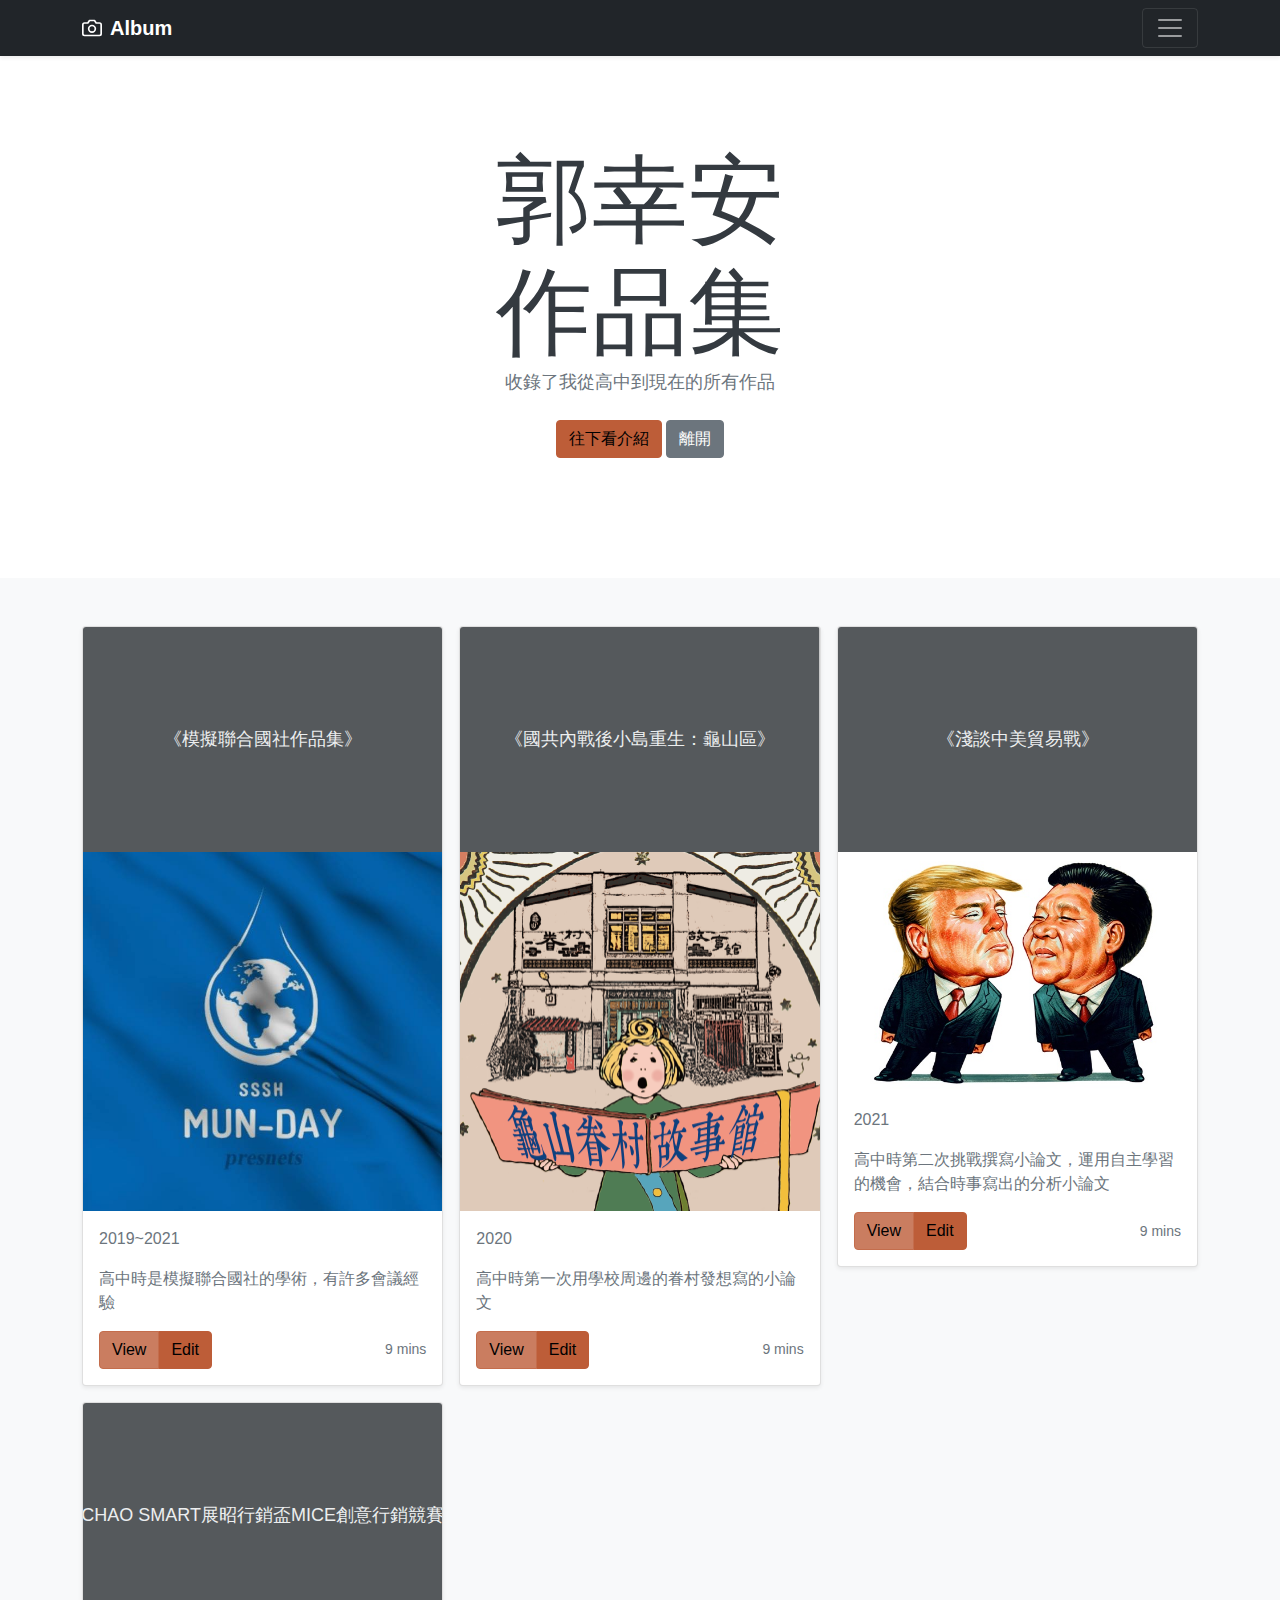
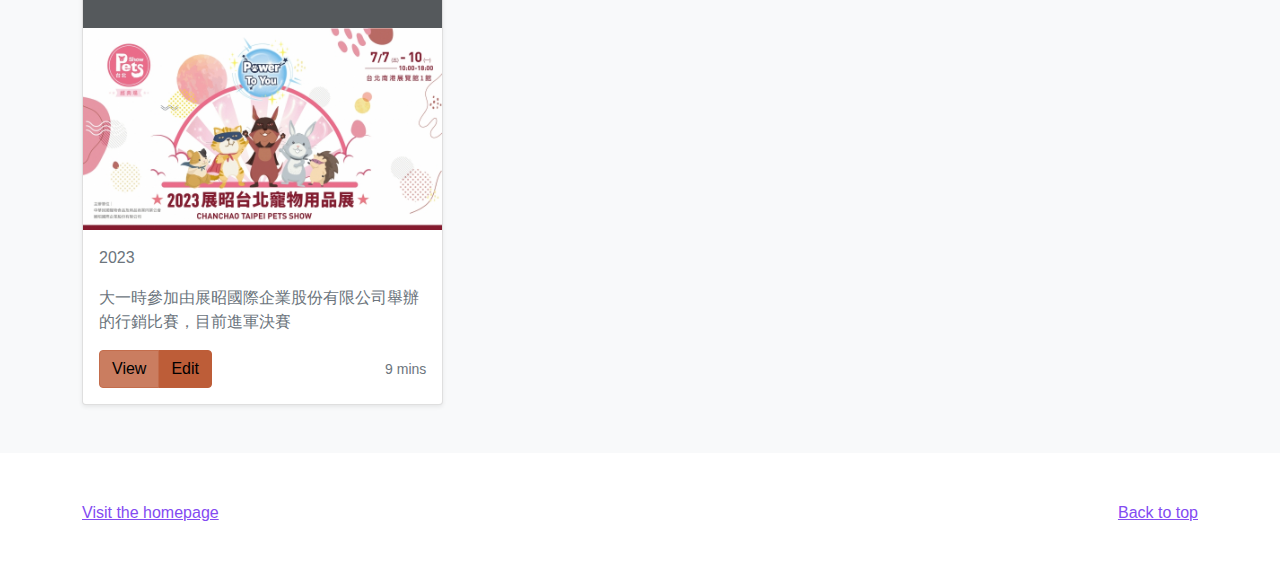
<file: album.html>
<!doctype html>
<html lang="en">
    <head>
        <meta charset="utf-8" />
        <meta name="viewport" content="width=device-width, initial-scale=1">
        <meta name="description" content="作品的介紹網頁" />
        <meta name="author" content="郭幸安" />
        <meta name="generator" content="Hugo 0.83.1">
        <title>Album</title>    

        <link rel="icon" type="image/x-icon" href="assets/img/1234.ico" />
        
    <!-- Core theme CSS (includes Bootstrap)-->
    <link href="css/styles.css" rel="stylesheet" />
    <link href="css/my_styles.css" rel="stylesheet" />

    <!-- Favicons -->
    <link rel="apple-touch-icon" href="" sizes="180x180">
    <meta name="theme-color" content="#7952b3"

<head>
    <style>

        .bd-placeholder-img {
            font-size: 1.125rem;
            text-anchor: middle;
            -webkit-user-select: none;
            -moz-user-select: none;
            user-select: none;
        }

        @media (min-width: 768px) {
    .bd-placeholder-img-lg {
        font-size: 3.5rem;
    }
}
@media (min-width: 992px) {
    body {
        padding-left: 0;
    }
}


    </style>


</head>
<body>

<header>
    <div class="collapse bg-dark" id="navbarHeader">
        <div class="container">
            <div class="row">
                <div class="col-sm-8 col-md-7 py-4">
                    <h4 class="text-white">About</h4>
                    <p class="text-muted">
                        All my work can be seen here.
                        From 2020 to present</p>                    
                </div>
                <div class="col-sm-4 offset-md-1 py-4">
                    <h4 class="text-white">Contact</h4>
                    <ul class="list-unstyled">
                        <li><a href="https://twitter.com/Ann_xqqqqx" class="text-white">Follow on Twitter</a></li>
                        <li><a href="https://www.instagram.com/xing_ann_/?hl=zh-tw" class="text-white">Like on Instagram</a></li>
                        <li><a href="mailto:shinannkaku@gmail.com" class="text-white">Email me</a></li>
                    </ul>
                </div>
            </div>
        </div>
    </div>
    <div class="navbar navbar-dark bg-dark shadow-sm">
            <div class="container">
        <a href="#" class="navbar-brand d-flex align-items-center">
            <svg xmlns="http://www.w3.org/2000/svg" width="20" height="20" fill="none" stroke="currentColor" stroke-linecap="round" stroke-linejoin="round" stroke-width="2" aria-hidden="true" class="me-2" viewBox="0 0 24 24"><path d="M23 19a2 2 0 0 1-2 2H3a2 2 0 0 1-2-2V8a2 2 0 0 1 2-2h4l2-3h6l2 3h4a2 2 0 0 1 2 2z"/><circle cx="12" cy="13" r="4"/></svg>
            <strong>Album</strong>
        </a>
        <button class="navbar-toggler" type="button" data-bs-toggle="collapse" data-bs-target="#navbarHeader" aria-controls="navbarHeader" aria-expanded="false" aria-label="Toggle navigation">
         <span class="navbar-toggler-icon"></span>
    </button>
        </div>
    </div>
</header>



<main>

    <section class="py-5 text-center container">
        <div class="row py-lg-5">
            <div class="col-lg-6 col-md-8 mx-auto">
                <h1 class="fw-light"><p class="text-center">郭幸安</p>作品集</h1>
                <p class="lead text-muted">收錄了我從高中到現在的所有作品             
                <P>
                <a href="" class="btn btn-primary my-2">往下看介紹</a>
                <a href="index.html" class="btn btn-secondary my-2">離開</a>
                </p>
            </div>
        </div>  
      </section>

    
    <div class="album py-5 bg-light">
        <div class="container">

            <div class="row row-cols-1 row-cols-sm-2 row-cols-md-3 g-3">
                <div class="col">
                    <div class="card shadow-sm">
                        <svg class="bd-placeholder-img card-img-top" width="100%" height="225" xmlns="http://www.w3.org/2000/svg" role="img" aria-label="《模擬聯合國社作品集》" preserveAspectRatio="xMidYMid slice" focusable="false"><rect width="100%" height="100%" fill="#55595c"/><text x="50%" y="50%" fill="#eceeef" dy=".3em">《模擬聯合國社作品集》</text></svg>
                        <img src="assets/img/album1.jpg" class="img-fluid" alt="...">
                        <div class="card-body">
                            <p class="card-text">2019~2021</p>
                            <p class="text-break">高中時是模擬聯合國社的學術，有許多會議經驗</p>
                            <div class="d-flex justify-content-between align-items-center">
                                <div class="btn-group">
                                    <a href="https://drive.google.com/drive/folders/11YXBOq6EDp1eOppjQHFkESZqbOxrg7n2?usp=share_link" class="btn btn-primary active" aria-current="page">View</a>
                                    <a href="#" class="btn btn-primary">Edit</a>
                                  </div>
                                <small class="text-muted">9 mins</small>
                            </div>
                        </div>
                    </div>
                </div>
                <div class="col">
                    <div class="card shadow-sm">
                        <svg class="bd-placeholder-img card-img-top" width="100%" height="225" xmlns="http://www.w3.org/2000/svg" role="img" aria-label="Placeholder: Thumbnail" preserveAspectRatio="xMidYMid slice" focusable="false"><title>Placeholder</title><rect width="100%" height="100%" fill="#55595c"/><text x="50%" y="50%" fill="#eceeef" dy=".3em">《國共內戰後小島重生：龜山區》</text></svg>
                        <img src="assets/img/album2.jpg" class="img-fluid" alt="...">
                        <div class="card-body">
                            <p class="card-text">2020</p>
                            <p class="text-break">高中時第一次用學校周邊的眷村發想寫的小論文</p>
                            <div class="d-flex justify-content-between align-items-center">
                                <div class="btn-group">
                                    <a href="https://drive.google.com/drive/folders/1xIqtmy_OcPkLLvbPXCWxLtHvnecGK14g?usp=share_link" class="btn btn-primary active" aria-current="page">View</a>
                                    <a href="#" class="btn btn-primary">Edit</a>
                                  </div>
                                <small class="text-muted">9 mins</small>
                            </div>
                        </div>
                    </div>
                </div>
                <div class="col">
                    <div class="card shadow-sm">
                        <svg class="bd-placeholder-img card-img-top" width="100%" height="225" xmlns="http://www.w3.org/2000/svg" role="img" aria-label="Placeholder: Thumbnail" preserveAspectRatio="xMidYMid slice" focusable="false"><title>Placeholder</title><rect width="100%" height="100%" fill="#55595c"/><text x="50%" y="50%" fill="#eceeef" dy=".3em">《淺談中美貿易戰》</text></svg>
                        <img src="assets/img/album3.jpg" class="img-fluid" alt="...">
                        <div class="card-body">
                            <p class="card-text">2021</p>
                            <p class="text-break">高中時第二次挑戰撰寫小論文，運用自主學習的機會，結合時事寫出的分析小論文</p>
                            <div class="d-flex justify-content-between align-items-center">
                                <div class="btn-group">
                                    <a href="https://drive.google.com/drive/folders/15IX5XacuzyclOTS3Z-lqjbfEMMtyVbqs?usp=share_link" class="btn btn-primary active" aria-current="page">View</a>
                                    <a href="#" class="btn btn-primary">Edit</a>
                                  </div>
                                <small class="text-muted">9 mins</small>
                            </div>
                        </div>
                    </div>
                </div>
                <div class="col">
                    <div class="card shadow-sm">
                        <svg class="bd-placeholder-img card-img-top" width="100%" height="225" xmlns="http://www.w3.org/2000/svg" role="img" aria-label="Placeholder: Thumbnail" preserveAspectRatio="xMidYMid slice" focusable="false"><title>Placeholder</title><rect width="100%" height="100%" fill="#55595c"/><text x="50%" y="50%" fill="#eceeef" dy=".3em">CHAO SMART展昭行銷盃MICE創意行銷競賽</text></svg>
                        <img src="assets/img/album4.jpg" class="img-fluid" alt="...">
                        <div class="card-body">
                            <p class="card-text">2023</p>
                            <p class="text-break">大一時參加由展昭國際企業股份有限公司舉辦的行銷比賽，目前進軍決賽</p>
                            <div class="d-flex justify-content-between align-items-center">
                                <div class="btn-group">
                                    <a href="#" class="btn btn-primary active" aria-current="page">View</a>
                                    <a href="#" class="btn btn-primary">Edit</a>
                                  </div>
                                <small class="text-muted">9 mins</small>
                            </div>
                        </div>
                    </div>
                </div>
            </div>
        </div>
    </div>
</main>

<footer class="text-muted py-5">
    <div class="container">
        <p class="float-end mb-1">
            <a href="#">Back to top</a>
        </p>
        <p class="mb-0"><a href="index.html">Visit the homepage</a> </p>
    </div>
</footer>



          <!-- Bootstrap core JS-->
          <script src="https://cdn.jsdelivr.net/npm/bootstrap@5.1.3/dist/js/bootstrap.bundle.min.js"></script>
          <!-- Core theme JS-->
          <script src="js/scripts.js"></script>

</body>
</html>
</file>
<file: css/my_styles.css>
body{
font-family: 'Noto Sans TC',sans-serif;
}

h1,h2,h3,h4,h5,h6,h1,h2,h3,h4,h5,h6{
font-family: 'Noto Sans TC',sans-serif;
text-transform: none;
}

.subheading{
    font-family: 'Noto Sans TC', sans-serif;
    text-transform: none;
}
.expedu_icon {
    color: #495057;
}
.expedu_icon:hover {
    background-color: #495057;
    color: #da92aa;
}

:root{
    --bs-primary: #834bf2;
    --bs-primary-rgb: 11, 0, 166;
    --bs-secondary: #c07300;
    --bs-secondary-rgb: 238, 143, 0;
}
.expedu_icon:hover {
    color: var(--bs-secondary);    
}
a{
    color: var(--bs-primary);
}
.social-icons .social-icon:hover{
    background-color: var(--bs-secondary);
}

li{
    list-style-type: disc;
    background: color #add8e6;
    list-style-position:inside;
}
li:nth-child(even){
    background: color #8fbc8b;
}

dt {
    font-size:150%
}
dd{
    color:#495057;
}

table{
    width: 60%;
    margin: 0 auto;
}
ol>li:hover {
   background-color: #d9ccef;
}


table {width: 80%;}
th, td {text-align: justify;}
</file>
